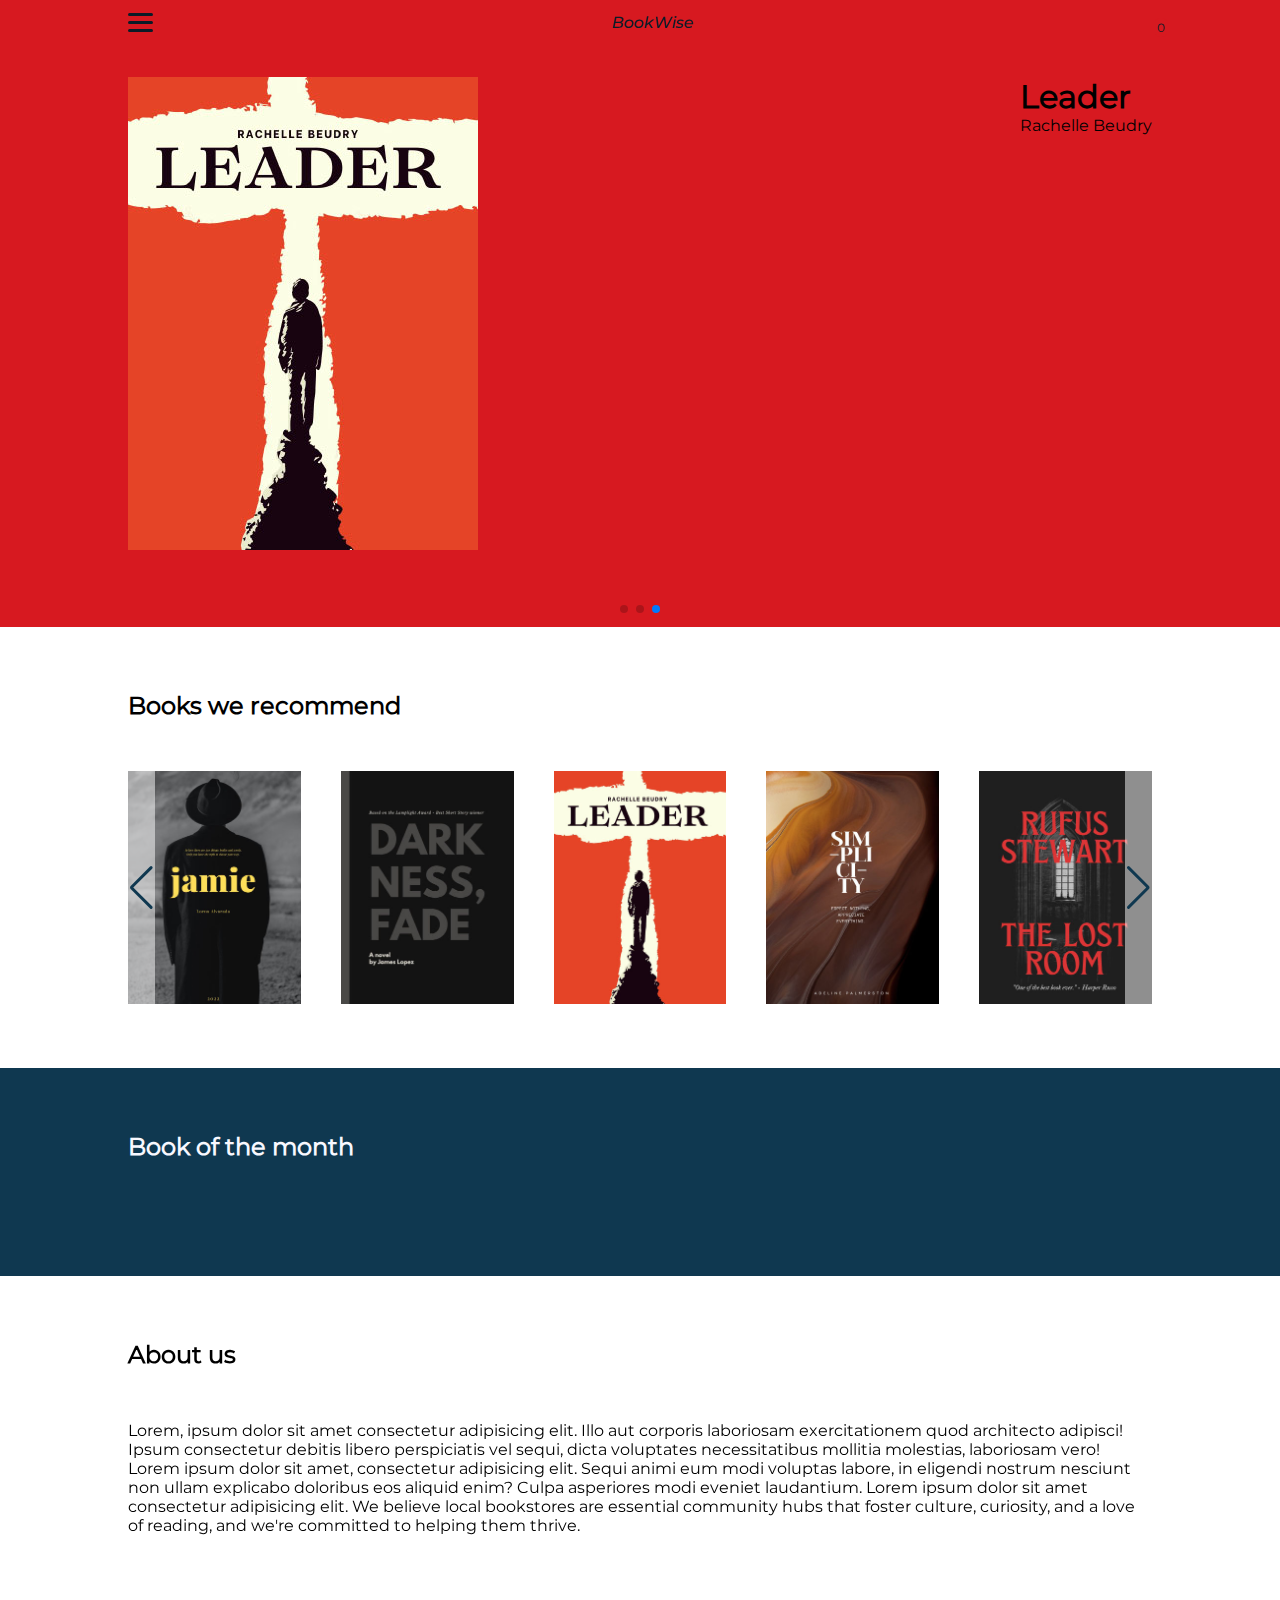
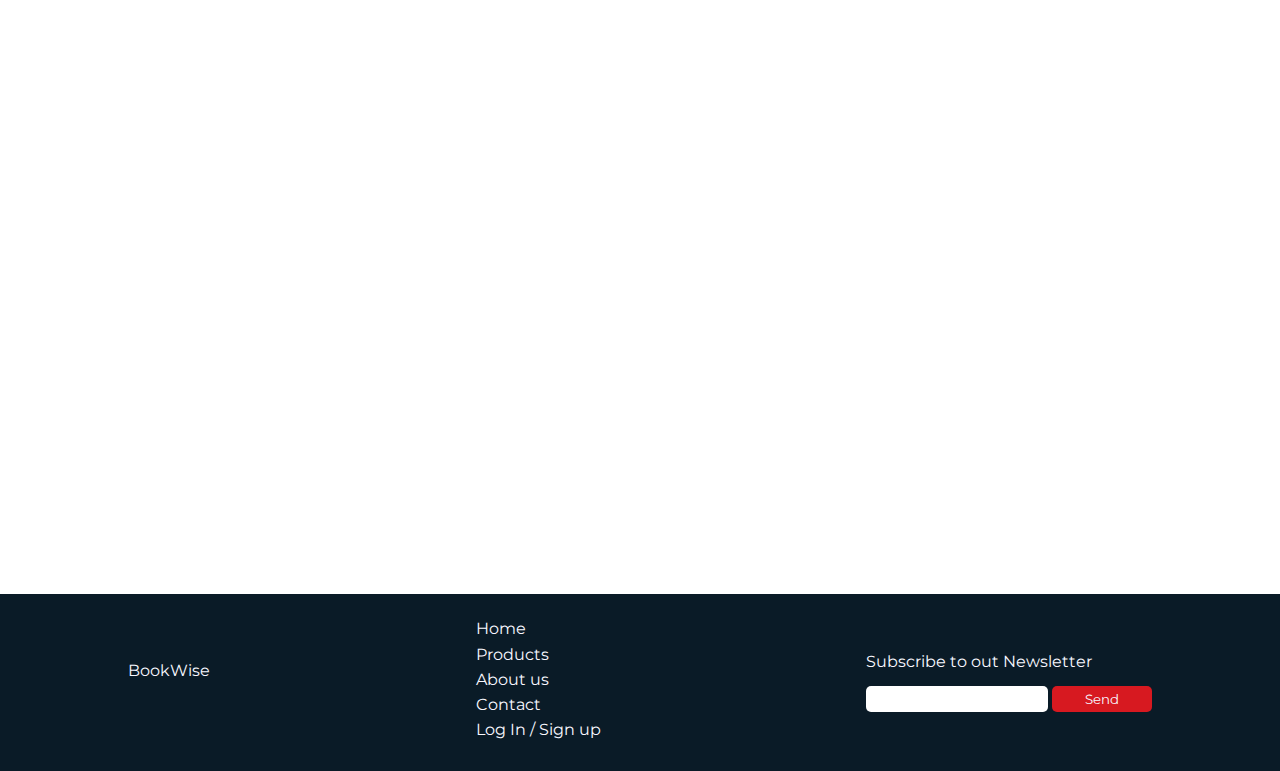
<file: index.html>
<!DOCTYPE html>
<html lang="en">
<head>
    <!-- meta tags -->
    <meta charset="UTF-8">
    <meta http-equiv="X-UA-Compatible" content="IE=edge">
    <meta name="viewport" content="width=device-width, initial-scale=1.0, minimum-scale=1"/>
    <meta name="description" content=""/>
    <meta name="keywords" content=""/>
    <!-- shortcut icon -->
    <link rel="shortcut icon" href=""/>
    <!-- FontAwesome -->
    <link rel="stylesheet" href="https://cdnjs.cloudflare.com/ajax/libs/font-awesome/6.0.0-beta2/css/all.min.css"
    integrity="sha512-YWzhKL2whUzgiheMoBFwW8CKV4qpHQAEuvilg9FAn5VJUDwKZZxkJNuGM4XkWuk94WCrrwslk8yWNGmY1EduTA=="
    crossorigin="anonymous" referrerpolicy="no-referrer" />
    <!-- swiper.js css -->
    <link rel="stylesheet" href="https://cdn.jsdelivr.net/npm/swiper@8/swiper-bundle.min.css" />
    <!-- aos -->
    <link href="https://unpkg.com/aos@2.3.1/dist/aos.css" rel="stylesheet">
    <!-- css -->
    <link rel="stylesheet" href="assets/css/style.css" type="text/css"/>
    <title>BookWise</title>
</head>
<body class="light-theme">
    <header>
        <nav>
            <!-- content injected through JavaScript -->
        </nav>
    </header>
    <main>
        <!-- swiperjs slider -->
        <div class="swiper headerImagesSwiper">
            <!-- content injected through JavaScript -->
            <div class="swiper-pagination"></div>
        </div>

        <!-- top 5 slider -->
        <div class="container">
            <h2 class="mb-5">Books we recommend</h2>
            <div class="swiper top5Slider" data-aos="fade-up">
                <!-- content injected through JavaScript -->
                <!-- navigation buttons -->
                <div class="swiper-button-prev"></div>
                <div class="swiper-button-next"></div>
            </div>
        </div>
        <!-- book of the month -->
        <div id="bookOfTheMonth" class="container" data-aos="fade-up">
            <h2 class="mb-5">Book of the month</h2>
            <div id="bookOfTheMonthDiv" class=" d-flex justify-content-between flex-wrap" >
                <!-- content injected through JavaScript -->
            </div>
        </div>
        <div id="aboutUs" class="container" data-aos="fade-up">
            <h2 class="mb-5">About us</h2>
                <p>Lorem, ipsum dolor sit amet consectetur adipisicing elit. Illo aut corporis laboriosam exercitationem quod architecto adipisci! Ipsum consectetur debitis libero perspiciatis vel sequi, dicta voluptates necessitatibus mollitia molestias, laboriosam vero! Lorem ipsum dolor sit amet, consectetur adipisicing elit. Sequi animi eum modi voluptas labore, in eligendi nostrum nesciunt non ullam explicabo doloribus eos aliquid enim? Culpa asperiores modi eveniet laudantium. Lorem ipsum dolor sit amet consectetur adipisicing elit. We believe local bookstores are essential community hubs that foster culture, curiosity, and a love of reading, and we're committed to helping them thrive.</p>
            </div>
        </div>        
        <div id="contactUs" class="container" data-aos="fade-up">
            <h2 class="mb-5">Contact us</h2>
            <form action="" id="contactForm" name="contactForm" class="w-50 d-flex flex-direction-column">
                 <!-- name -->
                 <label for="formName">Name</label>
                 <input type="text" name="formName" id="formName" class="input-line"   placeholder="Your name" maxlength="20" onblur="checkRegex(regexName, this);"/>
                 <!-- last name -->
                 <label for="formLastName">Last name</label>
                 <input type="text" name="formLastName" id="formLastName" class="input-line"  placeholder="Your last name" onblur="checkRegex(regexName, this)"/>
                 <!-- email -->
                 <label for="formEmail">E-mail address</label>
                 <input type="email" name="formEmail" id="formEmail" class="input-line"  placeholder="Your email" onblur="checkRegex(regexEmail, this)"/>
                 <!-- textarea -->
                 <label for="formTextArea">Write a message</label>
                 <textarea name="formTextArea" id="formTextArea" placeholder="Your message" onblur="checkRegex(regexTextArea, this);"></textarea>
                 <!-- send message button -->
                 <input type="button" value="Send"  id="contactFormButton" class="button" onclick="var messageform = checkMessageForm()"/>
            </form>
        </div>

        <!-- <div id="snackbar">Some text some message..</div> -->
    </main>
    <!-- swiper.js -->
    <script src="https://cdn.jsdelivr.net/npm/swiper@8/swiper-bundle.min.js"></script>
    <!-- aos js -->
    <script src="https://unpkg.com/aos@2.3.1/dist/aos.js"></script>
    <!-- js -->
    <script src="assets/js/main.js" type="text/javascript"></script>
</body>
</html>
</file>
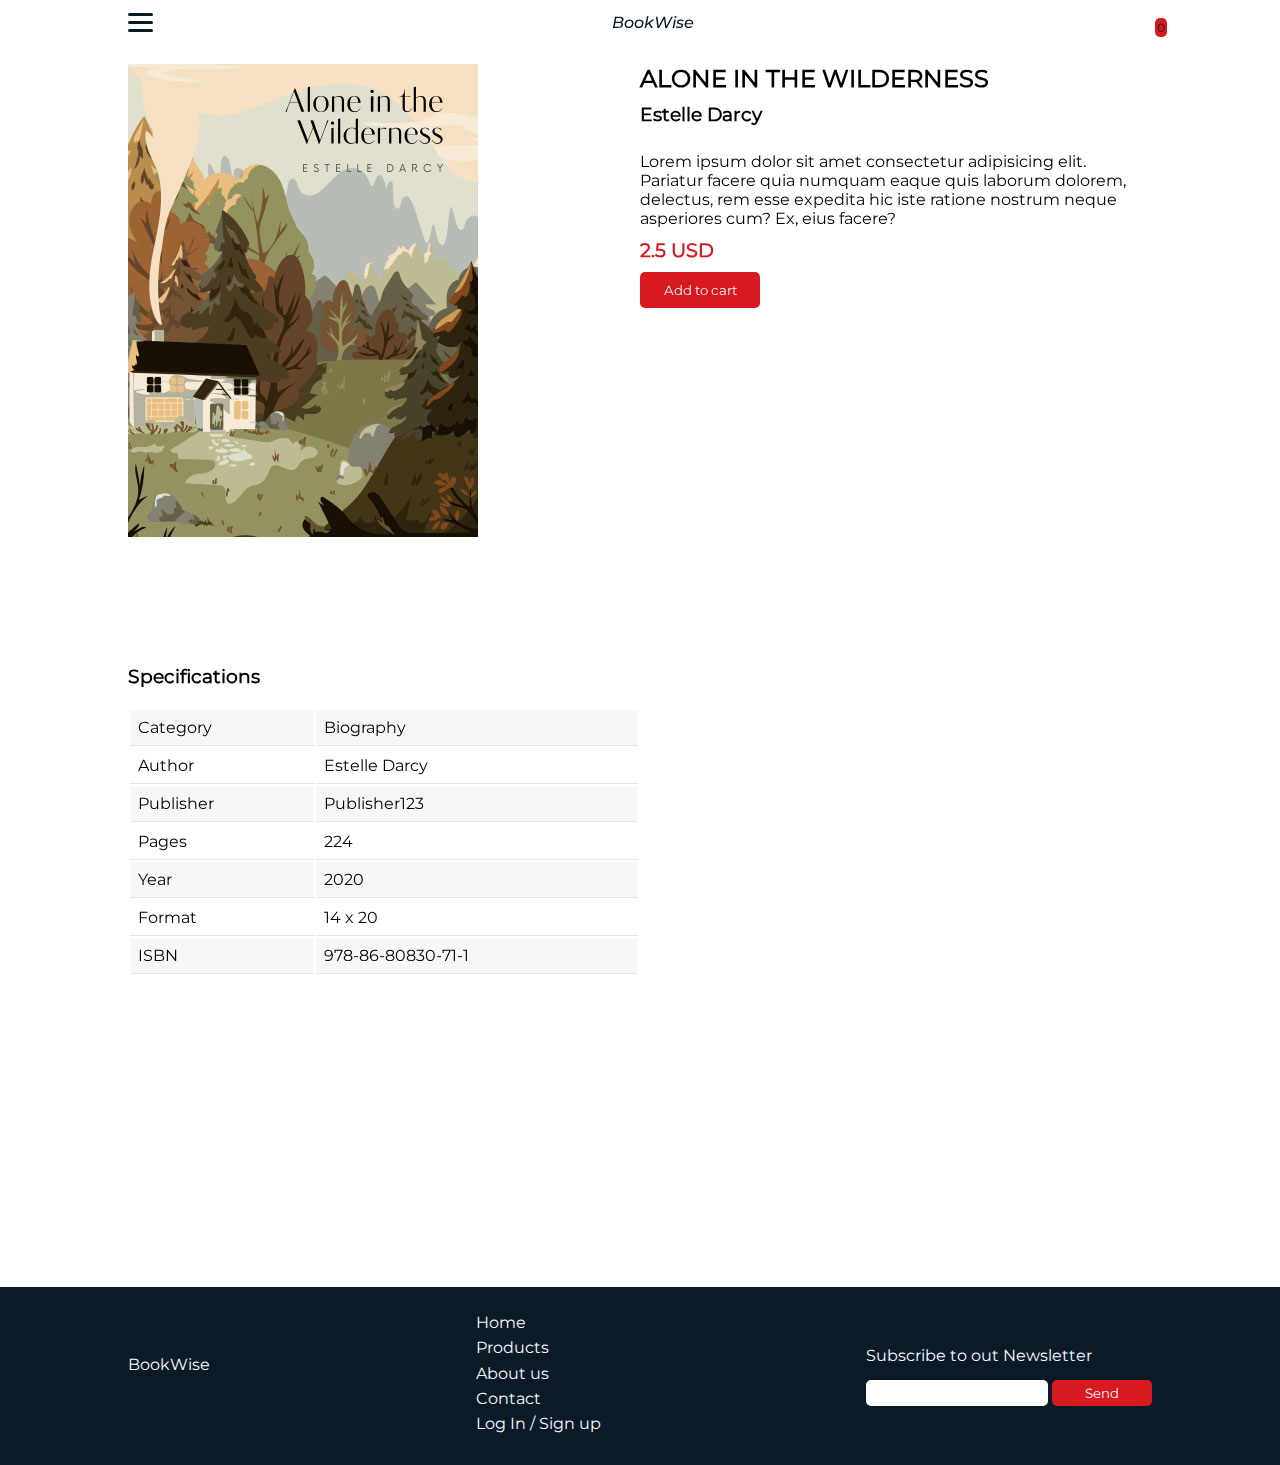
<file: product-page.html>
<!DOCTYPE html>
<html lang="en">
<head>
    <!-- meta tags -->
    <meta charset="UTF-8">
    <meta http-equiv="X-UA-Compatible" content="IE=edge">
    <meta name="viewport" content="width=device-width, initial-scale=1.0, minimum-scale=1"/>
    <meta name="description" content=""/>
    <meta name="keywords" content=""/>
    <!-- shortcut icon -->
    <link rel="shortcut icon" href=""/>
    <!-- FontAwesome -->
    <link rel="stylesheet" href="https://cdnjs.cloudflare.com/ajax/libs/font-awesome/6.0.0-beta2/css/all.min.css"
    integrity="sha512-YWzhKL2whUzgiheMoBFwW8CKV4qpHQAEuvilg9FAn5VJUDwKZZxkJNuGM4XkWuk94WCrrwslk8yWNGmY1EduTA=="
    crossorigin="anonymous" referrerpolicy="no-referrer" />
    <!-- swiper.js css -->
    <link rel="stylesheet" href="https://cdn.jsdelivr.net/npm/swiper@8/swiper-bundle.min.css" />
    <!-- aos -->
    <link href="https://unpkg.com/aos@2.3.1/dist/aos.css" rel="stylesheet">
    <!-- css -->
    <link rel="stylesheet" href="assets/css/style.css" type="text/css"/>
    <title>BookWise</title>
</head>
<body class="light-theme">
    <header>
        <nav>
            <!-- content injected through JavaScript -->
        </nav>
    </header>
    <main>
        <div class="container d-flex justify-content-between product-item" data-aos="fade-up">
            <img src="assets/img/books/AloneInTheWilderness.jpg" alt="" class="img-fluid">
            <div class="w-50 product-item-about">
                <h2 class="uppercase mb-2">Alone in the Wilderness</h2>
                <h3 class="mb-5">Estelle Darcy</h3>
                <p class="mb-2">Lorem ipsum dolor sit amet consectetur adipisicing elit. Pariatur facere quia numquam eaque quis laborum dolorem, delectus, rem esse expedita hic iste ratione nostrum neque asperiores cum? Ex, eius facere?</p>
                <p class="price mb-2">2.5 USD</p>
                <button class="addToCartButton button" onclick='showSnackbar("Item added to cart")'>Add to cart</button>
            </div>
        </div>
        <div class="container" data-aos="fade-up">
            <h3 class="mb-2">Specifications</h3>
            <table class="product-specifications-table w-50">
                <tbody>
                    <tr><td>Category</td><td>Biography</td></tr>
                    <tr><td>Author</td><td>Estelle Darcy</td></tr>
                    <tr><td>Publisher</td><td>Publisher123</td></tr>
                    <tr><td>Pages</td><td>224</td></tr>
                    <tr><td>Year</td><td>2020</td></tr>
                    <tr><td>Format</td><td>14 x 20</td></tr>
                    <tr><td>ISBN</td><td>978-86-80830-71-1</td></tr>
                </tbody>
            </table>
        </div>
        <div class="container" data-aos="fade-up">
            <h3 class="mb-2">Leave a comment</h3>
            <div>
                <p class="mb-2">Log In or Sign Up to leave a comment.</p>
                <button class=" button" onclick='openLoginSignUpModal()'>Register</button>
            </div>
        </div>
    </main>
    <!-- swiper.js -->
    <script src="https://cdn.jsdelivr.net/npm/swiper@8/swiper-bundle.min.js"></script>
    <!-- aos js -->
    <script src="https://unpkg.com/aos@2.3.1/dist/aos.js"></script>
    <!-- js -->
    <script src="assets/js/main.js" type="text/javascript"></script>
</body>
</html>
</file>
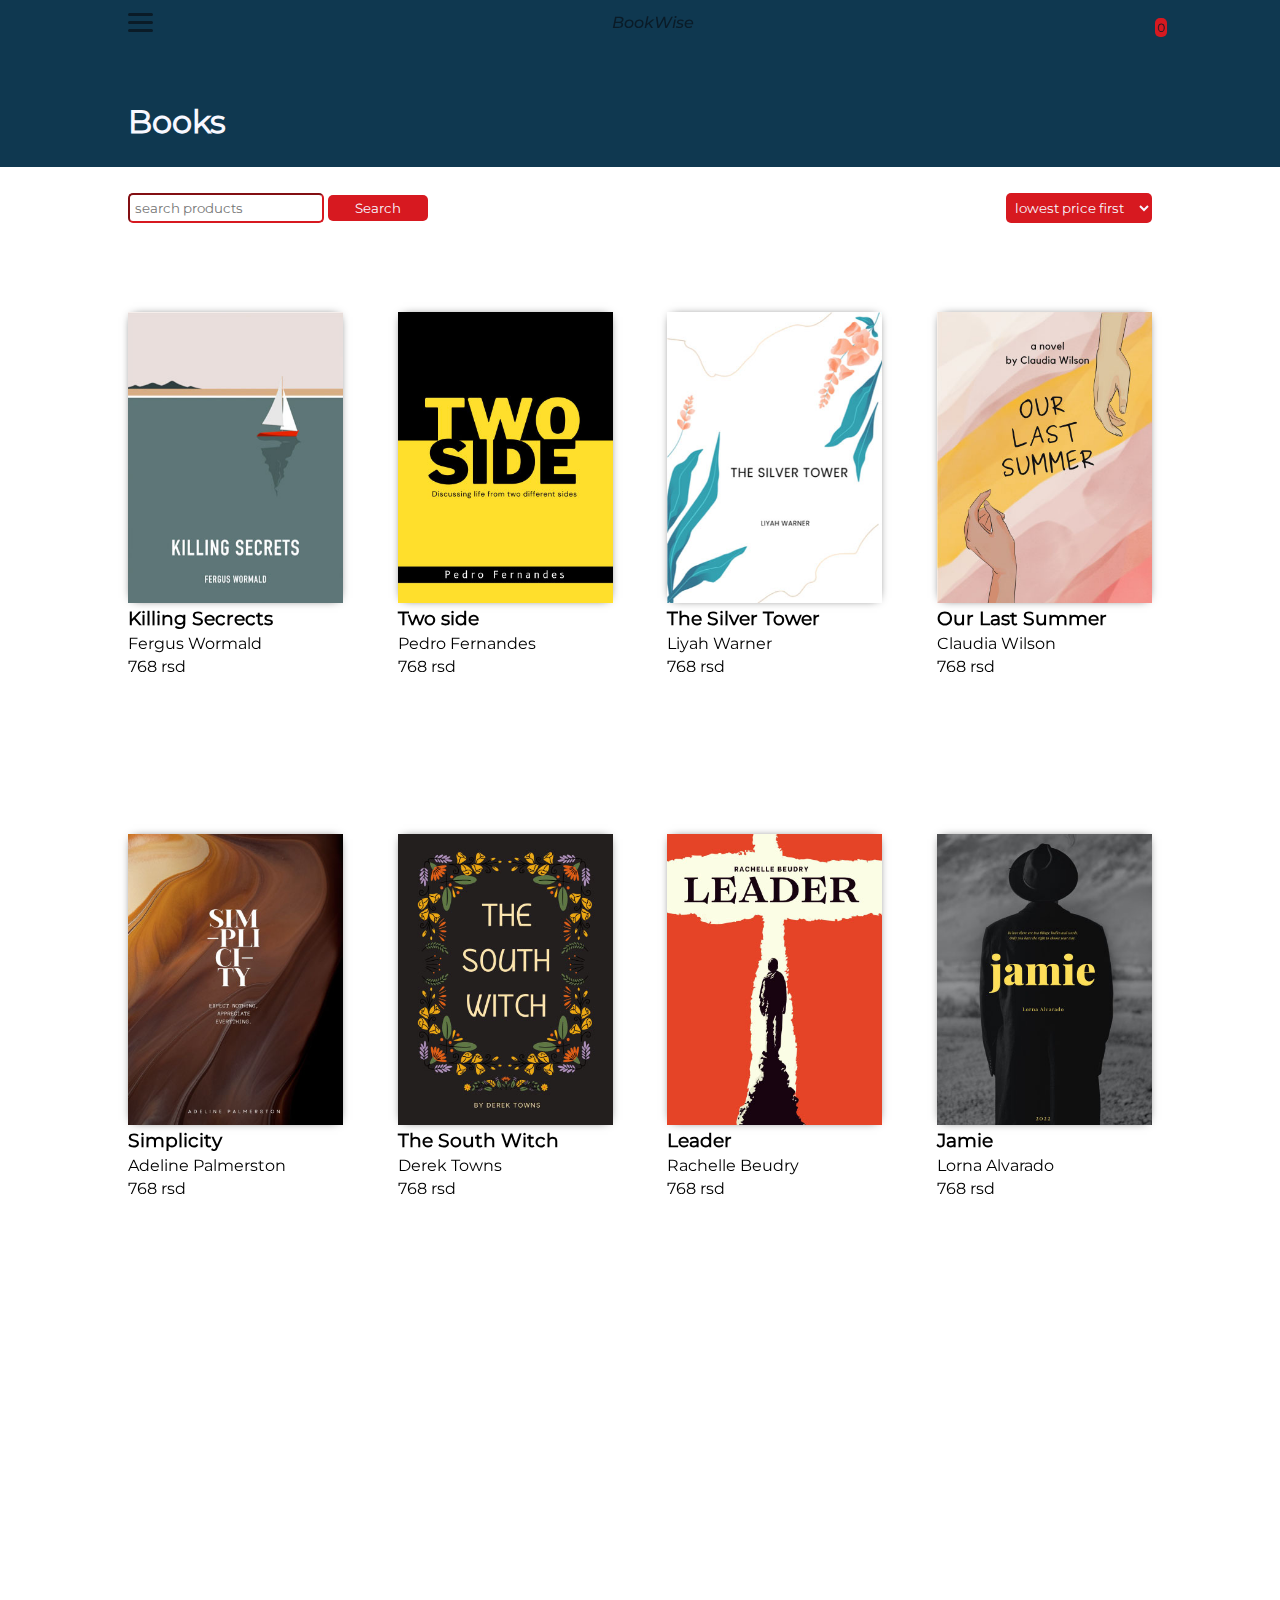
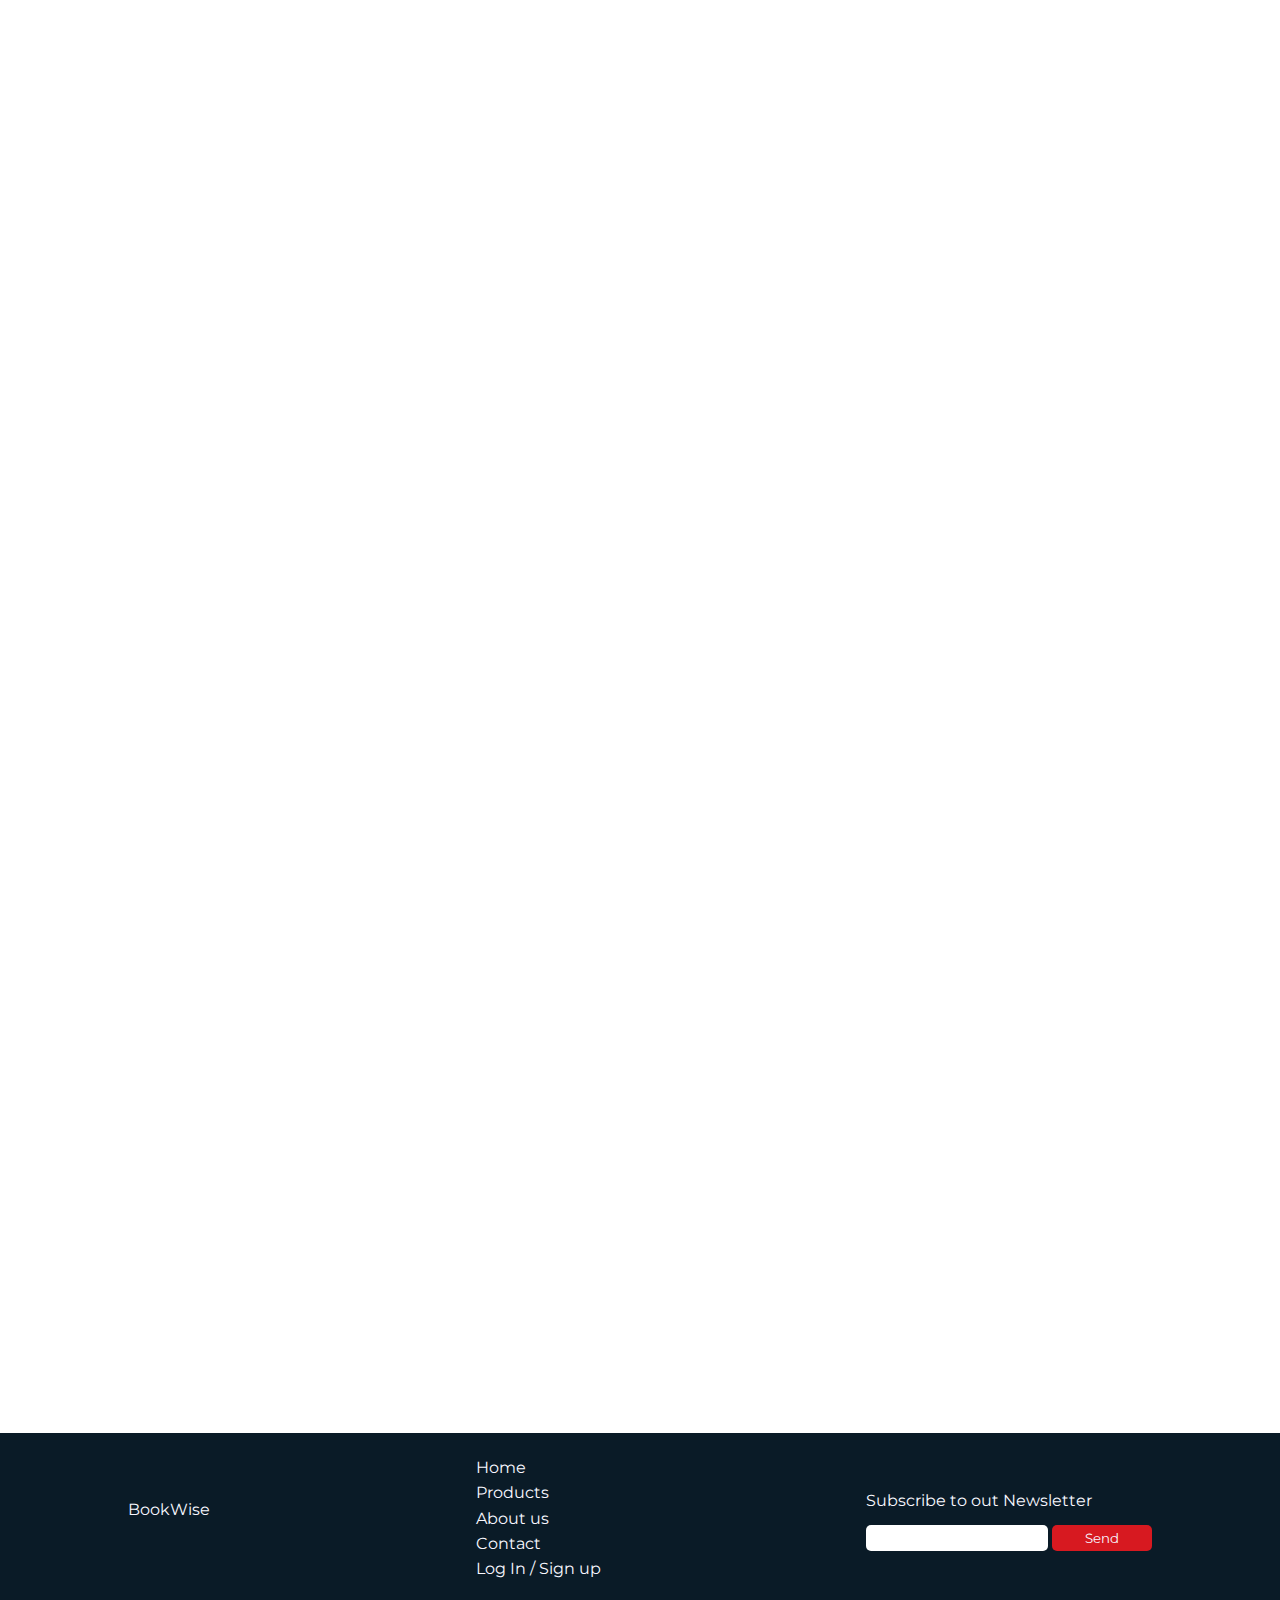
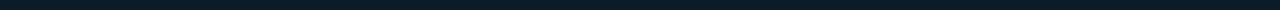
<file: products.html>
<!DOCTYPE html>
<html lang="en">
<head>
    <!-- meta tags -->
    <meta charset="UTF-8">
    <meta http-equiv="X-UA-Compatible" content="IE=edge">
    <meta name="viewport" content="width=device-width, initial-scale=1.0, minimum-scale=1"/>
    <meta name="description" content=""/>
    <meta name="keywords" content=""/>
    <!-- shortcut icon -->
    <link rel="shortcut icon" href=""/>
    <!-- FontAwesome -->
    <link rel="stylesheet" href="https://cdnjs.cloudflare.com/ajax/libs/font-awesome/6.0.0-beta2/css/all.min.css"
        integrity="sha512-YWzhKL2whUzgiheMoBFwW8CKV4qpHQAEuvilg9FAn5VJUDwKZZxkJNuGM4XkWuk94WCrrwslk8yWNGmY1EduTA=="
        crossorigin="anonymous" referrerpolicy="no-referrer" />
    <!-- aos -->
    <link href="https://unpkg.com/aos@2.3.1/dist/aos.css" rel="stylesheet">
    <!-- css -->
    <link rel="stylesheet" href="assets/css/style.css" type="text/css"/>
    <title>BookWise</title>
</head>
<body class="light-theme">
    <header>
        <nav>
            <!-- content injected through JavaScript -->
        </nav>
    </header>
    <main>
        <div>
            <h1 id="productsH1">Books</h1>
            <div  id='searchProductsDiv' class="container d-flex justify-content-between">
                <div>
                    <input type="text" name="searchProducts" id="searchProducts" placeholder="search products"/>
                    <input type="button" name="searchProductsButton" id="searchProductsButton" class='button' value="Search"/>
                </div>
                <select name="sortProducts" id="sortProducts">
                    <option value="price ascednding">lowest price first</option>
                    <option value="price descending">highest price first</option>
                    <option value="newest products">newest products</option>
                </select>
            </div>
        </div>
        <div id="productCardsDiv" class="container d-flex justify-content-between flex-wrap">
            <!-- content injected through JavaScript -->
        </div>
        
    </main>

    <!-- aos js -->
    <script src="https://unpkg.com/aos@2.3.1/dist/aos.js"></script>
    <!-- js -->
    <script src="assets/js/main.js" type="text/javascript"></script>
</body>
</html>
</file>
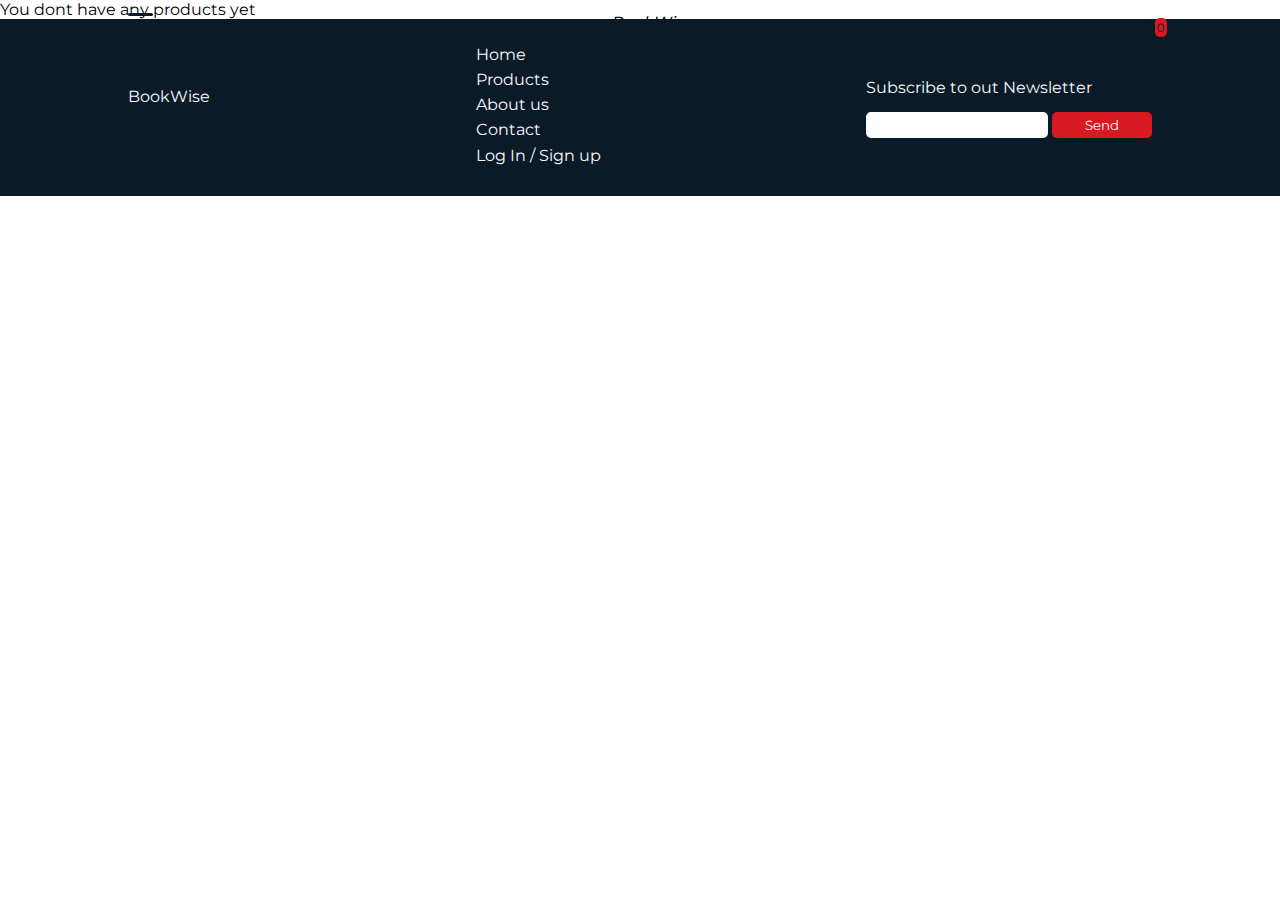
<file: shopping-cart.html>
<!DOCTYPE html>
<html lang="en">
    <head>
        <!-- meta tags -->
        <meta charset="UTF-8">
        <meta http-equiv="X-UA-Compatible" content="IE=edge">
        <meta name="viewport" content="width=device-width, initial-scale=1.0, minimum-scale=1"/>
        <meta name="description" content=""/>
        <meta name="keywords" content=""/>
        <!-- shortcut icon -->
        <link rel="shortcut icon" href=""/>
        <!-- FontAwesome -->
        <link rel="stylesheet" href="https://cdnjs.cloudflare.com/ajax/libs/font-awesome/6.0.0-beta2/css/all.min.css"
        integrity="sha512-YWzhKL2whUzgiheMoBFwW8CKV4qpHQAEuvilg9FAn5VJUDwKZZxkJNuGM4XkWuk94WCrrwslk8yWNGmY1EduTA=="
        crossorigin="anonymous" referrerpolicy="no-referrer" />
        <!-- swiper.js css -->
        <link rel="stylesheet" href="https://cdn.jsdelivr.net/npm/swiper@8/swiper-bundle.min.css" />
        <!-- aos -->
        <link href="https://unpkg.com/aos@2.3.1/dist/aos.css" rel="stylesheet">
        <!-- css -->
        <link rel="stylesheet" href="assets/css/style.css" type="text/css"/>
        <title>BookWise</title>
    </head>
<body>
    <header>
        <nav>
            <!-- content injected through JavaScript -->
        </nav>
    </header>
    <main>
        <div class="shoppingCartContent"></div>
    </main>



    <!-- swiper.js -->
    <script src="https://cdn.jsdelivr.net/npm/swiper@8/swiper-bundle.min.js"></script>
    <!-- aos js -->
    <script src="https://unpkg.com/aos@2.3.1/dist/aos.js"></script>
    <!-- js -->
    <script src="assets/js/main.js" type="text/javascript"></script>
</body>
</html>
</file>
<file: assets/css/style.css>
:root{
    --darkerBlue: #0a1b27;
    --lighterBlue: #0f3850;
    --white: #f8f8ff;
    --pink: #BA7BA1;
    --red: #d71920;
    --redHover: #A41318;
}
*{
    margin: 0;
    padding: 0;
    box-sizing: border-box;
    list-style: none;
    text-decoration: none;
    font-family: montserrat-regular;
    scroll-behavior: smooth;
}

/* fonts */
 @font-face {
    font-family: montserrat-regular;
    src: url(../fonts/Montserrat-Regular.ttf);
}
@font-face {
    font-family: montserrat-medium-italic;
    src: url(../fonts/Montserrat-MediumItalic.ttf);
}
/* width classes */
.w-50{
    width: 50%;
}
.w-35{
    width: 35%;
}
/* margin and padding classes */
.mb-5{
    margin-bottom: 5%;
}
.mb-2{
    margin-bottom: 2%;
}
/* color classes */
.nav-dark, #burger .burger-line{
    background-color: var(--darkerBlue);
    color: var(--white);
}
.nav-dark #burger .burger-line{
    background-color: var(--white);
}
.nav-dark a{
    color: var(--white);
}
.nav-dark a:hover{
    color: var(--red);
    transition: color .3s ease;
}
.nav-light, .burger-line{
    background-color: transparent;
    color: var(--darkerBlue);
}
.nav-light a{
    color: var(--darkerBlue);
}
/* flex classes */
.d-flex{
    display: flex;
}
.flex-wrap{
    flex-wrap: wrap;
}
.justify-content-between{
    justify-content: space-between;
}
.justify-content-around{
    justify-content: space-around;
}
.justify-content-evenly{
    justify-content: space-evenly;
}
.align-items-center{
    align-items: center;
}
.flex-direction-column{
    flex-direction: column;
}
/* uppercase */
.uppercase{
    text-transform: uppercase;
}
/* price */
.price{
    color: var(--red);
    font-weight: bold;
    font-size: larger;
}
/* containers */
.nav-container{
    padding: 10px 10%;
    margin: auto;
    height: 45px;
}
.container{
    padding: 5% 10%;
    margin: auto;
    overflow: auto;
}
/* buttons */
.button{
    width: 120px;
    background-color: var(--red);
    color: var(--white);
    padding: 10px;
    border: none;
    border-radius: 5px;
    cursor: pointer;
    transition: all 0.3s ease;
}
.button:hover{
    background-color: var(--redHover);
}
/* nav */
nav{
    position: fixed;
    width: 100vw;
    z-index: 10;
}
nav p a{
    font-family: montserrat-medium-italic;
}
/* navUl */
#navUl{
    position: absolute;
    top: 0px;
    padding-top: 45px;
    left: 0;
    width: 30vw;
    height: 100vh;
    transform: translateX(-100%);
    transition: all 300ms ease;
    background-color: var(--darkerBlue);
}
#navUl.active{
    transform: translateX(0%);
    transition: all 300ms ease;
    z-index: 2;
}
#navUl li{
    margin: 10px 0px;
    padding: 10px 20px;
    cursor: pointer;
}
#navUl li a{
    color: var(--white);
}
#navUl li:hover{
    background-color: var(--redHover) !important;
    transition: background-color .5s;
    color: #181818;
}
#navUl li.activePage{
    background-color: var(--red);
}
/* buger */
#burger{
    position: relative;
    display: flex;
    justify-content: center;
    align-items: center;
    cursor: pointer;
    z-index: 1000;
    width: 25px;
    height: 25px;
}
.burger-line{
    position: absolute;
    width: 25px;
    height: 3px;
    border-radius: 5px;
    transition: transform .5s ease-in-out, background-color .3s ease-in-out, width 0.3s ease;
}
.burger-line:nth-child(1){
    transform: translateY(-8px);
}
#burger:hover .burger-line:nth-child(2){
    width: 20px;
}
.burger-line:nth-child(3){
    transform: translateY(8px);
}
#burger.active .burger-line:nth-child(2){
    background-color: transparent;
}
#burger.active .burger-line:nth-child(1){
    transform: rotate(45deg);
    background-color: var(--white);
}
#burger.active .burger-line:nth-child(3){
    transform: rotate(-45deg);
    background-color: var(--white);
}
/* login sign up modal */
#loginSignUpModal{
    height: 0;
    overflow: hidden;
    position: relative;
}
#loginSignUpModal.active{
    overflow: visible;
    transition: height 0.2s ease-in-out;
    position: fixed;
    top: 50%;
    left: 50%;
    transform: translate(-50%, -50%);
    z-index: 10;
    background-color: var(--darkerBlue);
    color: var(--white);
    box-shadow: 0 0 6px rgb(0 0 0 / 20%);
    border-radius: 10px;
    width: 380px;
    padding: 5px;
}
#loginSignUpButtonsDiv{
    width: 60%;
    margin: 35px auto;
    background-color: var(--white);
    box-shadow: 0 0 20px 0px #181818;
    border-radius: 15px;
    position: relative;
}
#loginSignUpButtonsDiv button{
    width: 49%;
   padding: 10px 0px;
   background: transparent;
   border: 0;
   outline: none;
   position: relative;
   border-radius: 15px;
   cursor: pointer;
   transition: .3s;
}
#loginSignUpButtonsDiv button.active{
    background-color: var(--red);
    color: var(--white);
    cursor: auto;
 }
 #loginSignUpForm{
    width: 80%;
    margin: auto;
 }
 #loginSignUpForm .input-field{
    width: 100%;
    padding: 10px 0;
    margin: 5px 0;
    border: 0;
    border-bottom: 1px solid;
    outline: none;
    background: transparent;
    color: var(--white);
 }
 .modalButton{
    width: 40%;
    margin:  20px auto;
 }
 #closeLoginSignUpModalButton::before{
    content: "x";
 }
 #closeLoginSignUpModalButton{
    cursor: pointer;
    transition: height 0.2s ease-in-out;
    position: absolute;
    top: 2%;
    right: 4%;
 }
 .togglePassword{
    position: absolute;
    right: 2%;
    bottom: 35%;
    cursor: pointer;
    font-size: 14px;
 }
 .position-relative{
    position: relative;
 }
/* img classes */
.img-fluid{
    max-width: 100%;
    height: auto;
}
/* book of the month */
#bookOfTheMonth{
    background-color: var(--lighterBlue);
    color: var(--white);
}
#bookOfTheMonthDiv img, .productImg{
    /* border-radius: 10px; */
    box-shadow: 0px 0px 10px -5px rgba(0,0,0,1);

}
/* overlay */
.overlay{
    position: absolute;
    bottom: 0;
    left: 0;
    right: 0;
    background-color: var(--red);
    overflow: hidden;
    width: 100%;
    height: 0;
    transition: .5s ease;
}
.overlay p{
    position: absolute;
    top: 50%;
    left: 50%;
    transform: translate(-50%, -50%);
    color: var(--white);
}
/* swiper */
.headerImagesSwiper .swiper-slide{
    /* background-color: orangered;
    height: 100vh;
    position: relative;
    display: flex !important; */
    padding: 6% 10%;
}
/* .headerImagesSwiper .swiper-slide img{
    position: absolute;
    top: 20%; 
} */
.headerImagesSwiper{
    cursor: pointer;
}
/* .headerText{
    margin-left: 30%;
} */
#headerSlide1{
    background-color: var(--lighterBlue);
}
#headerSlide2{
    background-color: var(--pink);
}
#headerSlide3{
    background-color: var(--red);
}
/* top 5 slider */
.top5Slider .swiper-button-prev, .top5Slider .swiper-button-next{
    height: 100%;
    top: 0;
    margin-top: unset;
    color: var(--lighterBlue);
    background: rgba(255, 255, 255, 0.5);
}
.top5Slider .swiper-button-prev{
    left: 0;
}
.top5Slider .swiper-button-next{
    right: 0;
}
.top5Slider .swiper-slide{
    position: relative;
    cursor: pointer;
    display: flex;
    justify-content: center;
}
/* .top5Slider .swiper-slide img{
    box-shadow: 0px 0px 10px -5px rgba(0,0,0,1);
    cursor: pointer;
} */
.top5Slider .swiper-slide:hover .overlay{
    height: 30%;
}
/* products*/
#productsH1{
    background-color: var(--lighterBlue);
    color: var(--white);
    padding: 8% 10% 2% 10%;
}
#searchProductsDiv.container{
    padding: 2% 10%;
}
#searchProducts, #sortProducts{
    padding: 5px;
    border-radius: 5px;
    outline: none;
    border-color: var(--red);
}
#sortProducts{
    background-color: var(--red);
    padding: 5px;
    border: none;
    color: var(--white);
}
#sortProducts:hover{
    background-color: var(--redHover);
}
.productCard{
    cursor: pointer;
    width: 21%;
    margin-bottom: 15% !important;
    /* position: relative; */
}
.productCardImage{
    position: relative;
}
.productCardImage img{
    max-width: 100%;
    height: auto;
}
.productCardImage:hover .overlay{
    height: 30%;
}
/* contact form */
#contactForm textarea{
    resize: none;
    height: 10vh;
}
#contactForm input, #contactForm textarea{
    outline: none;
    padding: 8px;
    margin-bottom: 3%;
    font-family: inherit;
    width: 80%;
}
#contactForm #contactFormButton{
    width: 120px;
    padding: 10px 0px;
}
/* footer */
footer.nav-container{
    height: 100%;
    padding-top: 2%;
    padding-bottom: 2%;
}
footer p {
    margin-bottom: 5% !important;
}
footer div a i{
    margin-right: 2% !important;
}
footer #newsletter{
    margin-top: 15px;
    padding: 5px 0px;
    border: none;
    border-radius: 5px;
    outline: none;
}
footer #newsletterButton, #searchProductsButton{
    width: 100px;
    padding: 5px 0px;
}
/* snackbar */

#snackbar {
visibility: hidden;
min-width: 300px;
margin-right: -150px;
background-color: var(--lighterBlue);
color: var(--white);
text-align: center; 
border: 1px solid var(--white);
border-radius: 5px;
padding: 15px;
position: fixed;
z-index: 10; 
right: 50%;
bottom: 20px;
}
#snackbar.active {
visibility: visible;
animation: fadein 0.5s, fadeout 0.5s 2.5s;
}
@keyframes fadein {
from {bottom: 0; opacity: 0;}
to {bottom: 20px; opacity: 1;}
}
@keyframes fadeout {
from {bottom: 20px; opacity: 1;}
to {bottom: 0; opacity: 0;}
}

/* scroll to top button */
#scrollToTopButton {
    display: none;
    position: fixed;
    bottom: 20px;
    right: 20px;
    z-index: 5; 
    border: none; 
    outline: none;
    background-color: var(--red);
    color: var(--white);
    cursor: pointer;
    padding: 15px; 
    border-radius: 5px; 
  }
#scrollToTopButton:hover{
background-color: var(--redHover);
transition: all .3s ease;
}
/* product page */
.product-specifications-table{
   background-color: transparent;
}
.product-specifications-table > tbody > tr:nth-child(2n+1) {
    background: rgba(0,0,0,0.03);
  }
  .product-specifications-table > tbody > tr td {
    border-bottom: 1px solid #e5e7e9;
    padding: 8px;
  }
/* responsive */
@media screen and (max-width: 920px){
    #navUl{
        width: 60vw;
    }
    #bookOfTheMonthDiv{
        justify-content: initial;
        flex-direction: column-reverse;
    }
    #bookOfTheMonthDiv div{
        width: auto;
        margin-bottom: 5%;
    }
    #contactForm, #contactForm input, #contactForm textarea{
        width: 100%;
    }
    .productCard{
        width: 40%;
    }
    .product-item{
        flex-direction: column;
    }
}
@media screen and (max-width: 768px){
    #burger:hover .burger-line:nth-child(2){
        width:  25px;
    }
    .productCard{
        width: 45%;
    }
}
@media screen and (max-width: 576px){
    .headerImagesSwiper .swiper-slide{
        padding-top: 10%;
        height: 100vh;
        align-items: center;
    }
    .headerImagesSwiper .swiper-slide .headerText{
        margin: 0%;
    }
    .container{
        margin-top: 15%;
    }
    .container.product-item{
        margin-top: auto;
    }
    .product-item-about{
        width: 100%;
        margin-top: 5%;
    }
    .product-specifications-table{
        width: 100%;
    }
    .mb-5{
        margin-bottom: 10%;
    }
    /* .headerImagesSwiper .swiper-slide img{
        object-fit: cover;
      object-position: 6%;
      width: 100%;
      height: 320px;
    } */
    .overlay{
        display: none;
    }
    #navUl{
        width: 100vw;
    }
    #loginSignUpModal.active{
        width: 80%;
    }
    footer{
        flex-direction: column;
        align-items: flex-start !important;
    }
    footer div{
        padding: 5% 0px;
    }
    .productCard{
        width: 100%;
        margin: auto;
    }
    #productsH1{
        padding-top: 15%;
    }
    #searchProductsDiv{
        flex-direction: column-reverse;
    }
    #searchProductsDiv select{
        width: fit-content;
        margin: 2% 0px;
    }
}
@media screen and (max-width: 376px){
    /* .headerImagesSwiper .swiper-slide img{
        object-fit: cover;
      object-position: 6%;
      width: 100%;
      height: 320px;
    } */
}

/* shopping cart */

#shoppingCart{
    position: relative;
}
.cartQuantity{
    position: absolute;
    top: -5px;
    right: -15px;
    background-color: var(--red);
    border-radius: 5px;
    padding: 2px;
    font-size: 12px;
}
</file>
